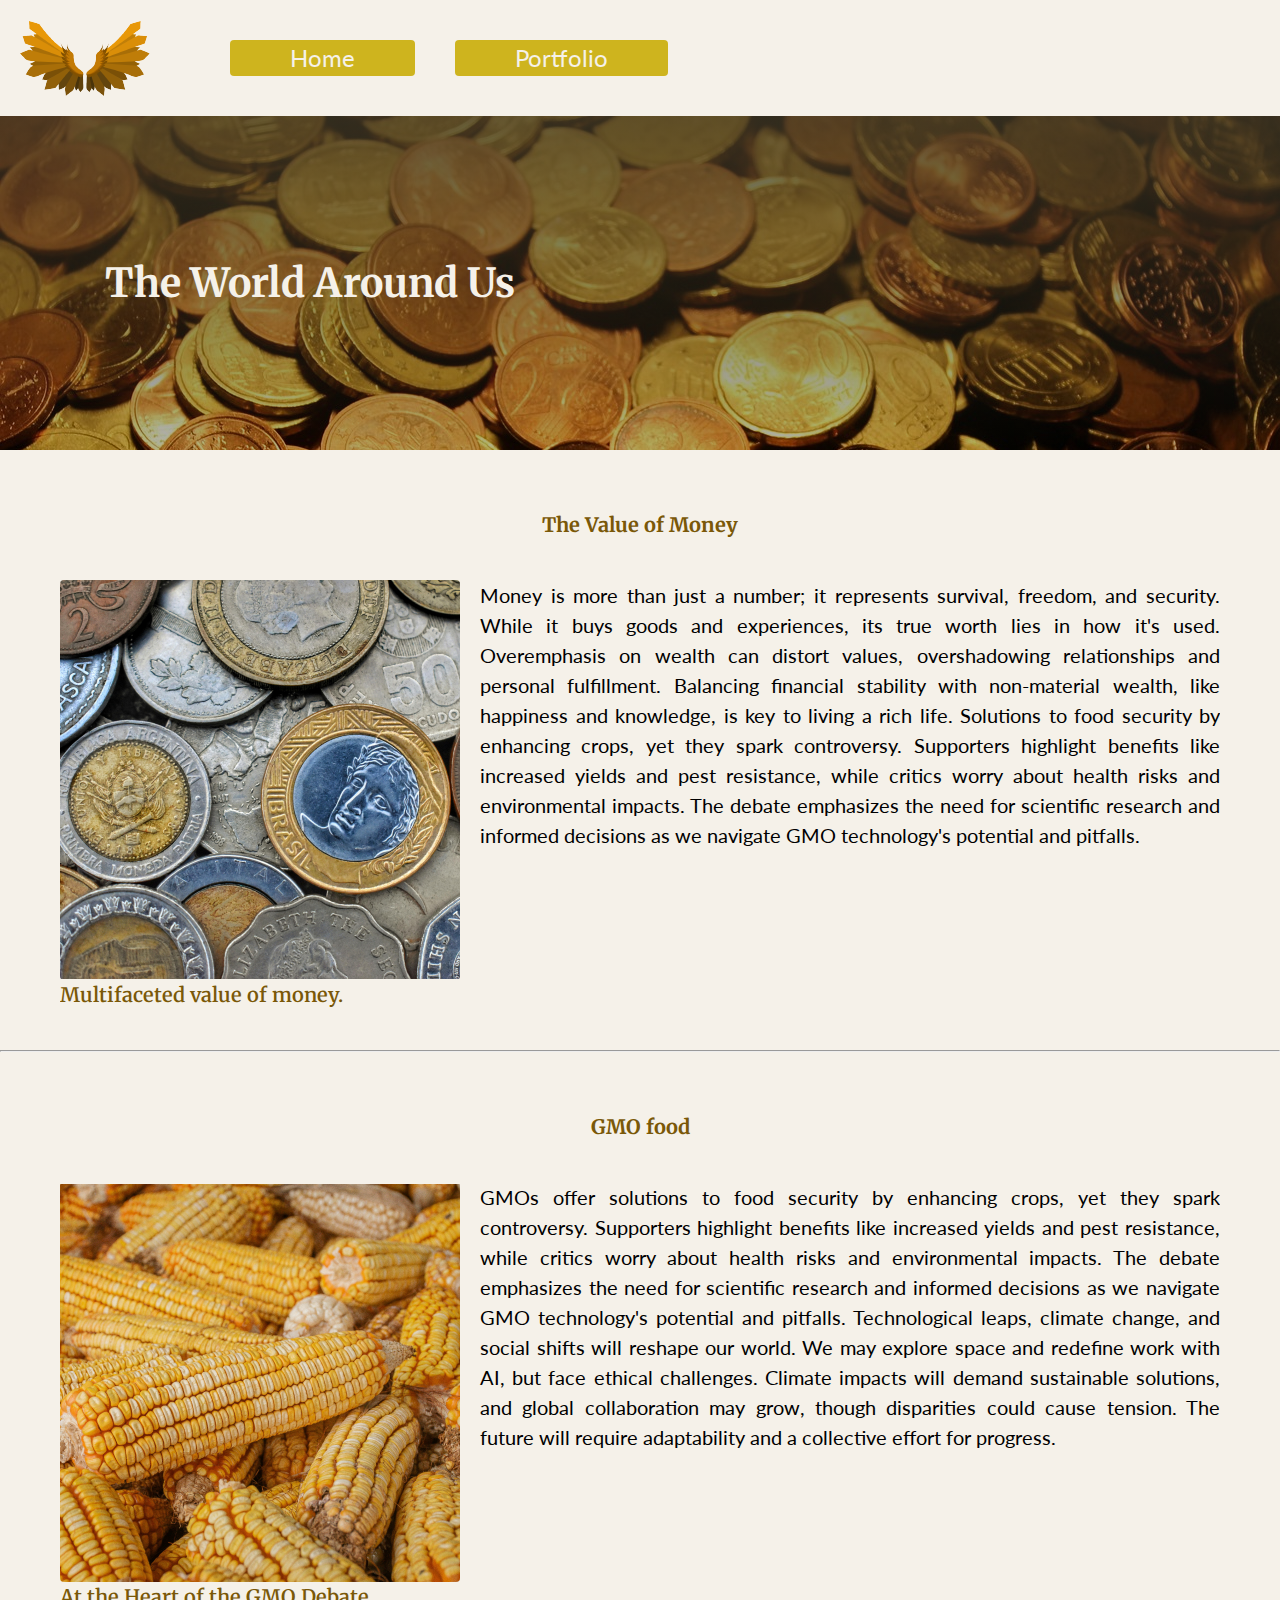
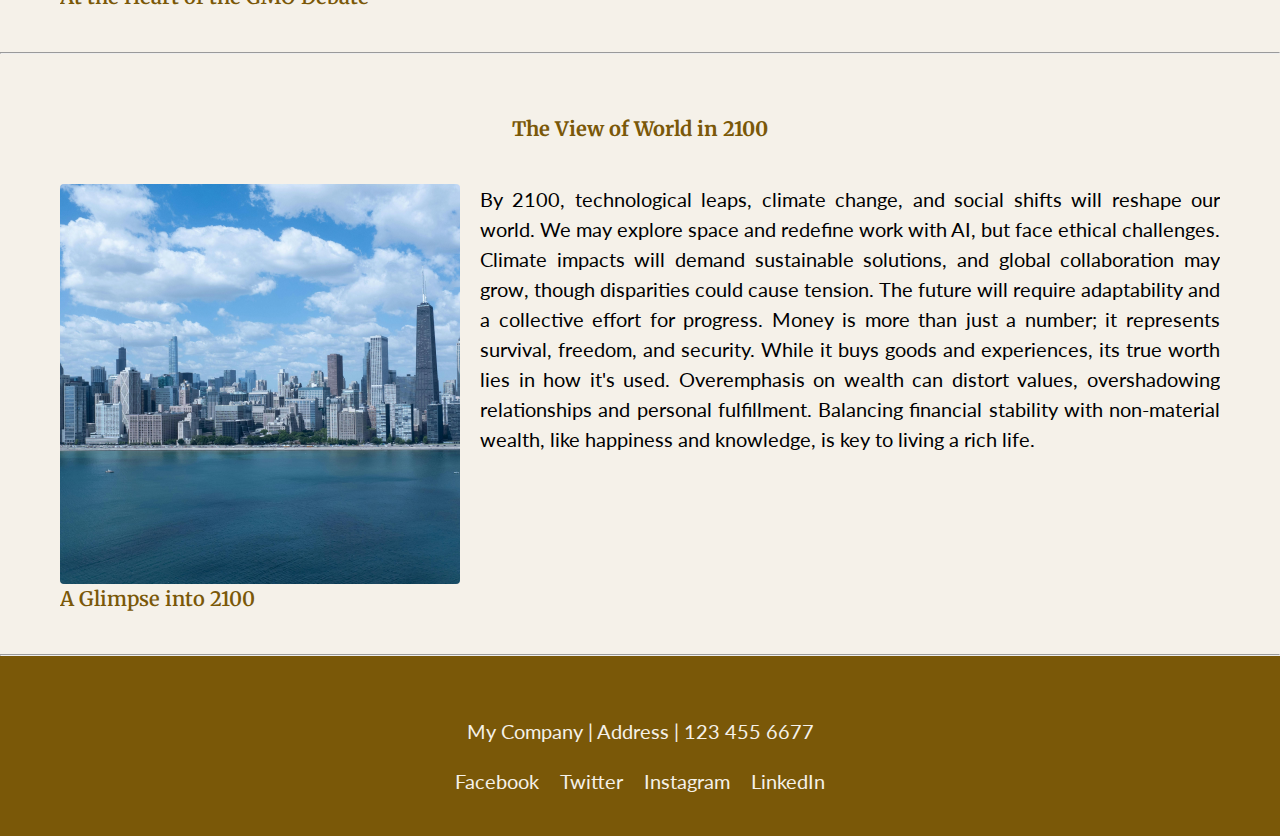
<file: index.html>
<!DOCTYPE html>
<html lang="en">
<head>
    <meta charset="UTF-8">
    <meta name="viewport" content="width=device-width, initial-scale=1.0">
    <title>Hot Topics</title>
    <link rel="stylesheet" href="css/index.css">
</head>
<body>
    <header>
        <div class="logo"><img src="img/Logo.png" alt="blade wings logo"></div>
        <div class="tag">
            <h1>The World Around Us</h1>
        </div>
        <nav>
            <ul>
                <li><a href="#home">Home</a></li>
                <li><a href="#portfolio">Portfolio</a></li>
            </ul>
        </nav>
    </header>
        <div class="masthead">
            <h1>The World Around Us</h1>
        </div>
    <main id="content">
    </main>
    <footer>
        <p>My Company | Address | 123 455 6677</p>
        <div class="social-media">
            <a href="#">Facebook</a>
            <a href="#">Twitter</a>
            <a href="#">Instagram</a>
            <a href="#">LinkedIn</a>
        </div>
    </footer>
    <script src="./js/index.js"></script>
</body>
</html>
</file>
<file: css/index.css>
@import url('https://fonts.googleapis.com/css2?family=Lato:ital,wght@0,100;0,300;0,400;0,700;0,900;1,100;1,300;1,400;1,700;1,900&family=Merriweather:ital,wght@0,300;0,400;0,700;0,900;1,300;1,400;1,700;1,900&family=Oswald:wght@200..700&display=swap');

@import url('https://fonts.googleapis.com/css2?family=Lato:ital,wght@0,100;0,300;0,400;0,700;0,900;1,100;1,300;1,400;1,700;1,900&family=Merriweather:ital,wght@0,300;0,400;0,700;0,900;1,300;1,400;1,700;1,900&family=Oswald:wght@200..700&display=swap');

/* Color scheme (analogous) */
:root {
    --primary-color: #7a5808;
    --secondary-color: #ceb41e;
    --accent-color: #f5f1e9;
}

/* Global Styles */
body {
    font-family: "Lato", sans-serif;
    font-size: 0.75rem;
    line-height: 1.5;
    margin: 0;
    padding: 0;
    background-color: var(--accent-color);
}

header {
    margin: 0;
    padding: 0;
}

.logo {
    display: flex;
    justify-content: center;
    align-items: center;
    padding: 1em;
}


.tag {
    color: var(--primary-color);
    font-family: "Merriweather", serif;
    text-align: center;
    display: flex;
    align-items: center;
    justify-content: center;
}

/* Nav-bar */
nav ul {
    list-style-type: none;
    padding: 0;
    margin: 3em;
}

nav ul li {
    display: block;
    margin: 1em auto;
    text-align: center;
    background-color: var(--secondary-color);
    border-radius: 0.2em;
}

nav ul li a {
    font-size: 1.5rem;
    color: var(--accent-color);
    text-decoration: none;
}

/* Masthead */
.masthead {
    display: none;
}

/* .masthead {
    background: linear-gradient(rgba(61, 54, 37, 0.8), rgba(0, 0, 0, 0.3)), url('../img/masthead.jpg');
    background-size: cover;
    padding: 2rem;
    color: var(--accent-color);
    text-align: center;
    height: 30vh;
    display: flex;
    align-items: center;
    justify-content: center;
} */

/* Home */
.article {
    margin: 1em 3em;
    overflow: hidden;
}

.article figure {
    width: 100%;
    max-width: 400px;
    display: flex;
    flex-direction: column;
    float: left;
    margin: 1em auto;
    font-weight: 600;
}


.article figcaption {
    color: #7a5808;
}

.article h1 {
    font-family: "Merriweather", serif;
    font-size: 0.75rem;
    color: var(--primary-color);
    text-align: center;
    margin: 2em 0 0.5em;
}

.article p {
    text-align: justify;
    font-size: 0.75rem;
}

hr {
    margin: auto;
    max-width: 70em;
}

.port {
    font-family: "Merriweather", serif;
    color: var(--primary-color);
    display: flex;
    justify-content: center;
}

.portfolio-grid figure {
    margin: 1em 3em;
}

.portfolio-grid {
    font-family: "Merriweather", serif;
    text-align: center;
    margin: auto;
    color: #7a5808;
    font-weight: 600;
}

.portfolio-grid figure img {
    width: 100%;
    max-width: 300px;
    object-fit: contain;
    border-radius: 0.3em ;
}

/* Footer */
footer {
    clear: both;
    background-color: var(--primary-color);
    color: var(--accent-color);
    text-align: center;
    padding: 2em;


}

.social-media a {
    margin: 0 0.5rem;
    color: var(--accent-color);
    text-decoration: none;
}

/* Media Queries */
@media (min-width: 35em) and (max-width: 80em) {
    body {
        font-size: 1rem;
    }

    .tag {
        display: none;
    }

    /* Nav-bar */
    header {
        margin: auto;
        max-width: 60em;
    }
    nav ul {
        display: flex;
        margin: 2em;
        max-width: 60em;
    }

    nav ul li {

        margin: 0 1em;
        width: 100%;
    }

    .masthead {
        background: linear-gradient(rgba(61, 54, 37, 0.8), rgba(0, 0, 0, 0.3)), url('../img/masthead.jpg');
        background-size: cover;
        padding: 2rem;
        font-family: "Merriweather", serif;
        color: var(--accent-color);
        text-align: center;
        height: 30vh;
        display: flex;
        align-items: center;
        justify-content: center;
    }


    /* Home */
    #content {
        margin: 0 auto;
        max-width: 60em;
    }

    .article {
        clear: both;

    }

    .article h1 {
        font-family: "Merriweather", serif;
        font-size: 1rem;
        color: var(--primary-color);
        text-align: center;
        margin: 0;
        margin: 2em 0 0 0;
    }

    .article img {
        width: 100%;
        float: left;
    }

    .article figure {
        width: 40%;
        display: flex;
        flex-direction: column;
        float: left;
        margin: 1em 1em 1em 0;
        color: var(--primary-color);
        border-radius: 0.3em ;
    }

    .article p {
        font-size: 1rem;
    }

    .port {
        font-family: "Merriweather", serif;
        color: var(--primary-color);
        display: flex;
        justify-content: center;
        margin: 1em 5em;
        
    }

    .portfolio-grid {
        display: grid;
        grid-template-areas:
            "one two"
            "three four"
            "five six";
        margin: 2em;
    }

    .card1 {
        grid-area: one;
    }

    .card2 {
        grid-area: two;
    }

    .card3 {
        grid-area: three;
    }

    .card4 {
        grid-area: four;
    }

    .card5 {
        grid-area: five;
    }

    .card6 {
        grid-area: six;
    }

    figcaption {
        font-size: 1rem;
    }

}

@media (min-width: 80em) {
    body {
        font-size: 1.25rem;
    }

    .tag {
        display: none;
    }

    header {
        display: flex;
        margin: auto;
        max-width: 70em;
    }

    /* Nav-bar */
    nav ul {
        display: flex;
    }

    nav ul li {
        margin: 0 1em;
        width: 100%;
        padding: 0 3em;
    }

    .masthead {
        background: linear-gradient(rgba(61, 54, 37, 0.8), rgba(0, 0, 0, 0.3)), url('../img/masthead.jpg');
        background-size: cover;
        padding: 2rem;
        color: var(--accent-color);
        height: 30vh;
        display: flex;
        align-items: center;
        justify-content: start;

    }

    .masthead h1 {
        font-family: "Merriweather", serif;
        max-width: 70em;
        text-align: left;
        margin: 6%;
    }

    /* Home */
    #content {
        margin: auto;
        max-width: 70em;
    }

    .article {
        clear: both;
        max-width: 70em;
        /* width: 100%; */
    }

    .article h1 {
        font-family: "Merriweather", serif;
        font-size: 1.25rem;
        color: var(--primary-color);
        text-align: center;
        margin: 0;
        padding: 2em 0 1em 0;
    }

    .article img {
        width: 100%;
        float: left;
        margin: 0 2em 0 0;
        border-radius: 0.2em;
    }

    .article figure {
        width: 40%;
        display: flex;
        flex-direction: column;
        float: left;
        margin: 1em 1em 1em 0;
        color: var(--primary-color);
    }

    .article p {
        font-size: 1.25rem;

    }

    .port {
        color: var(--primary-color);
        display: flex;
        justify-content: start;
        margin: 1em 3em;
    }

    .portfolio-grid {
        display: grid;
        grid-template-columns: 1fr 1fr 1fr;
        grid-template-areas:
            "one two three"
            "four five six";
        text-align: center;
        margin: auto;
        max-width: 70em;
    }

    .card1 {
        grid-area: one;
    }

    .card2 {
        grid-area: two;
    }

    .card3 {
        grid-area: three;
    }

    .card4 {
        grid-area: four;
    }

    .card5 {
        grid-area: five;
    }

    .card6 {
        grid-area: six;
    }

    figcaption {
        font-family: "Merriweather", serif;
        font-size: 1.25rem;
    }
}
</file>
